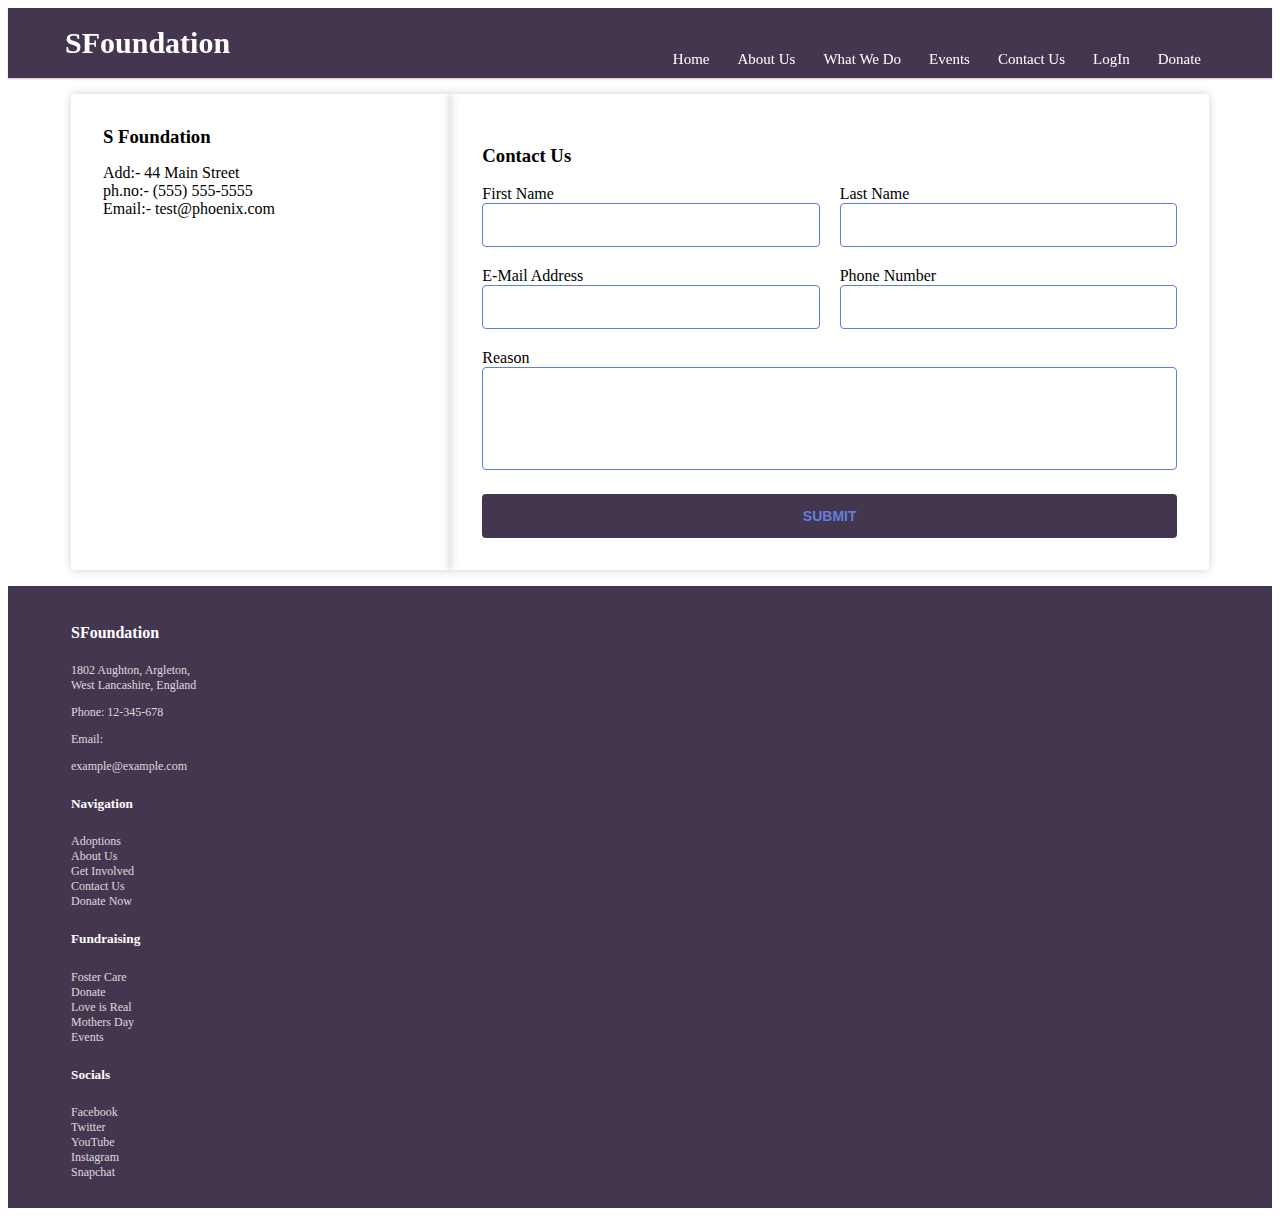
<file: contactUs.html>
<!DOCTYPE html>
<html lang="en">
<head>
    <link href="https://cdn.jsdelivr.net/npm/bootstrap@5.0.2/dist/css/bootstrap.min.css" rel="stylesheet" integrity="sha384-EVSTQN3/azprG1Anm3QDgpJLIm9Nao0Yz1ztcQTwFspd3yD65VohhpuuCOmLASjC" crossorigin="anonymous">
<script src="https://cdn.jsdelivr.net/npm/bootstrap@5.0.2/dist/js/bootstrap.bundle.min.js" integrity="sha384-MrcW6ZMFYlzcLA8Nl+NtUVF0sA7MsXsP1UyJoMp4YLEuNSfAP+JcXn/tWtIaxVXM" crossorigin="anonymous"></script>
    <meta charset="UTF-8">
    <meta name="viewport" content="width=device-width, initial-scale=1.0">
    <title>S Foundation</title>
    <link rel="stylesheet" href="style.css">
    <style>
      @import url('https://fonts.googleapis.com/css?family=Yantramanav:100,300');

* {
box-sizing: border-box;
}
.container {
max-width: 1170px;
margin-left: auto;
margin-right: auto;
padding: 1em;
}

ul {
list-style: none;
padding: 0;
}

.brand {
text-align: center;
font-weight: 300;
text-transform: uppercase;
letter-spacing: 0.1em;
}

.brand span {
color: #ffffff;
}
.wrapper > * {
padding: 1em;
border-radius: 10px;
box-shadow: 0 0 10px rgba(0, 0, 0, 0.2);
}

.company-info {
border-top-left-radius: 4px;
border-top-right-radius: 4px;
}

.company-info h3,
.company-info ul {
text-align: center;
margin: 0 0 1rem 0;
}

.contact {
border-bottom-left-radius: 4px;
border-bottom-right-radius: 4px;
}

.contact form {
display: grid;
grid-template-columns: 1fr 1fr;
grid-gap: 20px;
}

.contact form label {
display: block;
}

.contact form p {
margin: 0;
}

.contact form .full {
grid-column: 1 / 3;
}

.contact form button,
.contact form input,
.contact form textarea {
width: 100%;
padding: 1em;
border: solid 1px #627EDC;
border-radius: 4px;
}

.contact form textarea {
resize: none;
}
.contact form button {
border: 2px solid #627EDC;
border: 0;
color: #627EDC;
text-transform: uppercase;
font-size: 14px;
font-weight: bold;
}
.contact form button:hover,
.contact form button:focus {
color: #ffffff;
outline: 0;
transition: background-color 2s ease-out;
}
@media only screen and (min-width: 700px) {
.wrapper {
  display: grid;
  grid-template-columns: 1fr 2fr;
}

.wrapper > * {
  padding: 2em;
}

.company-info {
  border-radius: 4px 0 0 4px;
}

.contact {
  border-radius: 0 4px 4px 0;
}

.company-info h3,
.company-info ul,
.brand {
  text-align: left;
}
}
  </style>
</head>
<body>
    <nav class="Default_Navbar" id="Default_Navbar">
        <div class="navbar">
          <div class="logo"><a href="#">SFoundation</a></div>
          <i class='bx bx-menu'><i class="bi bi-list">=</i></i>
          <div class="nav-links" id="nav_links">
            <div class="sidebar-logo">
              <span class="logo-name">SFoundation</span>
              <i class="bi bi-x">x</i>
            </div>
            <ul class="links">
              <li class="px-3"><a href="index.html">Home</a></li>
              <li class=" px-3"><a href="aboutUs.html">About Us</a></li>
              <li><a href="whatWeDo.html">What We Do</a></li>
              <li class=" px-3"><a href="events.html">Events</a></li>
              <li class=" px-3"><a href="contactUs.html">Contact Us</a></li>
              <li class=" px-3"><a href="logIn.html">LogIn</a></li>
              <li class=" px-3"><a href="donate.html">Donate</a></li>
            </ul>
          </div>
      </nav>
    
      <script>
        // sidebar open close js code
        let navLinks = document.querySelector(".nav-links");
        let menuOpenBtn = document.querySelector(".navbar .bx-menu");
        let menuCloseBtn = document.querySelector(".nav-links .bi-x");
        menuOpenBtn.onclick = function () {
          navLinks.style.left = "0";
        }
        menuCloseBtn.onclick = function () {
          navLinks.style.left = "-100%";
        }
        // sidebar submenu open close js code
        let htmlcssArrow = document.querySelector(".htmlcss-arrow");
        htmlcssArrow.onclick = function () {
          navLinks.classList.toggle("show1");
        }
        let moreArrow = document.querySelector(".more-arrow");
        moreArrow.onclick = function () {
          navLinks.classList.toggle("show2");
        }
        let jsArrow = document.querySelector(".js-arrow");
        jsArrow.onclick = function () {
          navLinks.classList.toggle("show3");
        }
      </script>


      <div class="container mt-5 pt-5">    
        <div class="wrapper">
            <!-- COMPANY INFORMATION -->
            <div class="company-info">
                <h3>S Foundation</h3>
    
                <ul>
                    <li class="fs-5"><i class="fa fa-road"></i>Add:- 44 Main Street</li>
                    <li class="fs-5"><i class="fa fa-phone"></i>ph.no:-  (555) 555-5555</li>
                    <li class="fs-5"><i class="fa fa-envelope"></i> Email:- test@phoenix.com</li>
                </ul>
            </div>
            <!-- End .company-info -->
    
            <!-- CONTACT FORM -->
            <div class="contact">
                <h3>Contact Us</h3>
                <form id="contact-form">
                    <p>
                        <label>First Name</label>
                        <input type="text" name="name" id="name" required>
                    </p>
                    <p>
                        <label>Last Name</label>
                        <input type="email" name="company" id="company">
                    </p>
                    <p>
                        <label>E-Mail Address</label>
                        <input type="number" name="email" id="email" required>
                    </p>
                    <p>
                        <label>Phone Number</label>
                        <input type="number" name="email" id="email" required>
                    </p>
                    <p class="full">
                        <label>Reason</label>
                        <textarea name="message" rows="5" id="message"></textarea>
                    </p>
                    <p class="full">
                        <button type="submit"  style="background-color: #44364E !important;">Submit</button>
                    </p>
                </form>
                <!-- End #contact-form -->
            </div>
            <!-- End .contact -->
        </div>
        <!-- End .wrapper -->
    </div>
    <!-- End .container -->

    <footer class="text-center footer text-center">
      <div class="container p-4">
        
          <div class="row  text-md-start mt-5">
            
              <!--Logo Start-->
            <div class="col-md-4 ">
              <h4 class="pb-3"> <span class="Analyst">SFoundation</span></h4>
              
              <p class="copy-right"> 1802 Aughton, Argleton, <br> West Lancashire, England</p>
              <p class="copy-right"> Phone: 12-345-678</p>
              <p class="copy-right m-0 p-0">Email:</p>
              <p class="copy-right m-0 p-0">example@example.com</p>
            </div>
            <!--Logo end-->
            
              <!--Navigation Start-->
            <div class="col-md-3">
             <h5 class="pb-3">Navigation </h5>
              <ul class="list-style ps-0 ">
                <li class="pb-3">Adoptions</li>
                <li class="pb-3">About Us</li>
                <li class="pb-3">Get Involved</li>
                <li class="pb-3">Contact Us</li>
                <li class="pb-3">Donate Now</li>
              </ul>
            </div>
            <!--Navigation end-->
            
              
              <!--Fundraising Start-->
            <div class="col-md-3 ">
             <h5 class="pb-3"> Fundraising </h5>
              <ul class="list-style ps-0">
                <li class="pb-3">Foster Care</li>
                <li class="pb-3">Donate</li>
                <li class="pb-3">Love is Real</li>
                <li class="pb-3">Mothers Day</li>
                <li class="pb-3">Events</li>
              </ul>
            </div>
            <!--Fundraising end-->
           
            <!--Socials Start-->
            <div class="col-md-2 ">
             <h5 class="pb-3"> Socials </h5>
              <ul class="list-style ps-0">
                <li class="pb-3">Facebook</li>
                <li class="pb-3">Twitter</li>
                <li class="pb-3">YouTube</li>
                <li class="pb-3">Instagram</li>
                <li class="pb-3">Snapchat</li>
              </ul>
            </div>
            <!--Socials end-->
          </div>
        
      </div>
    </footer>
    
</body>
</html>
</file>
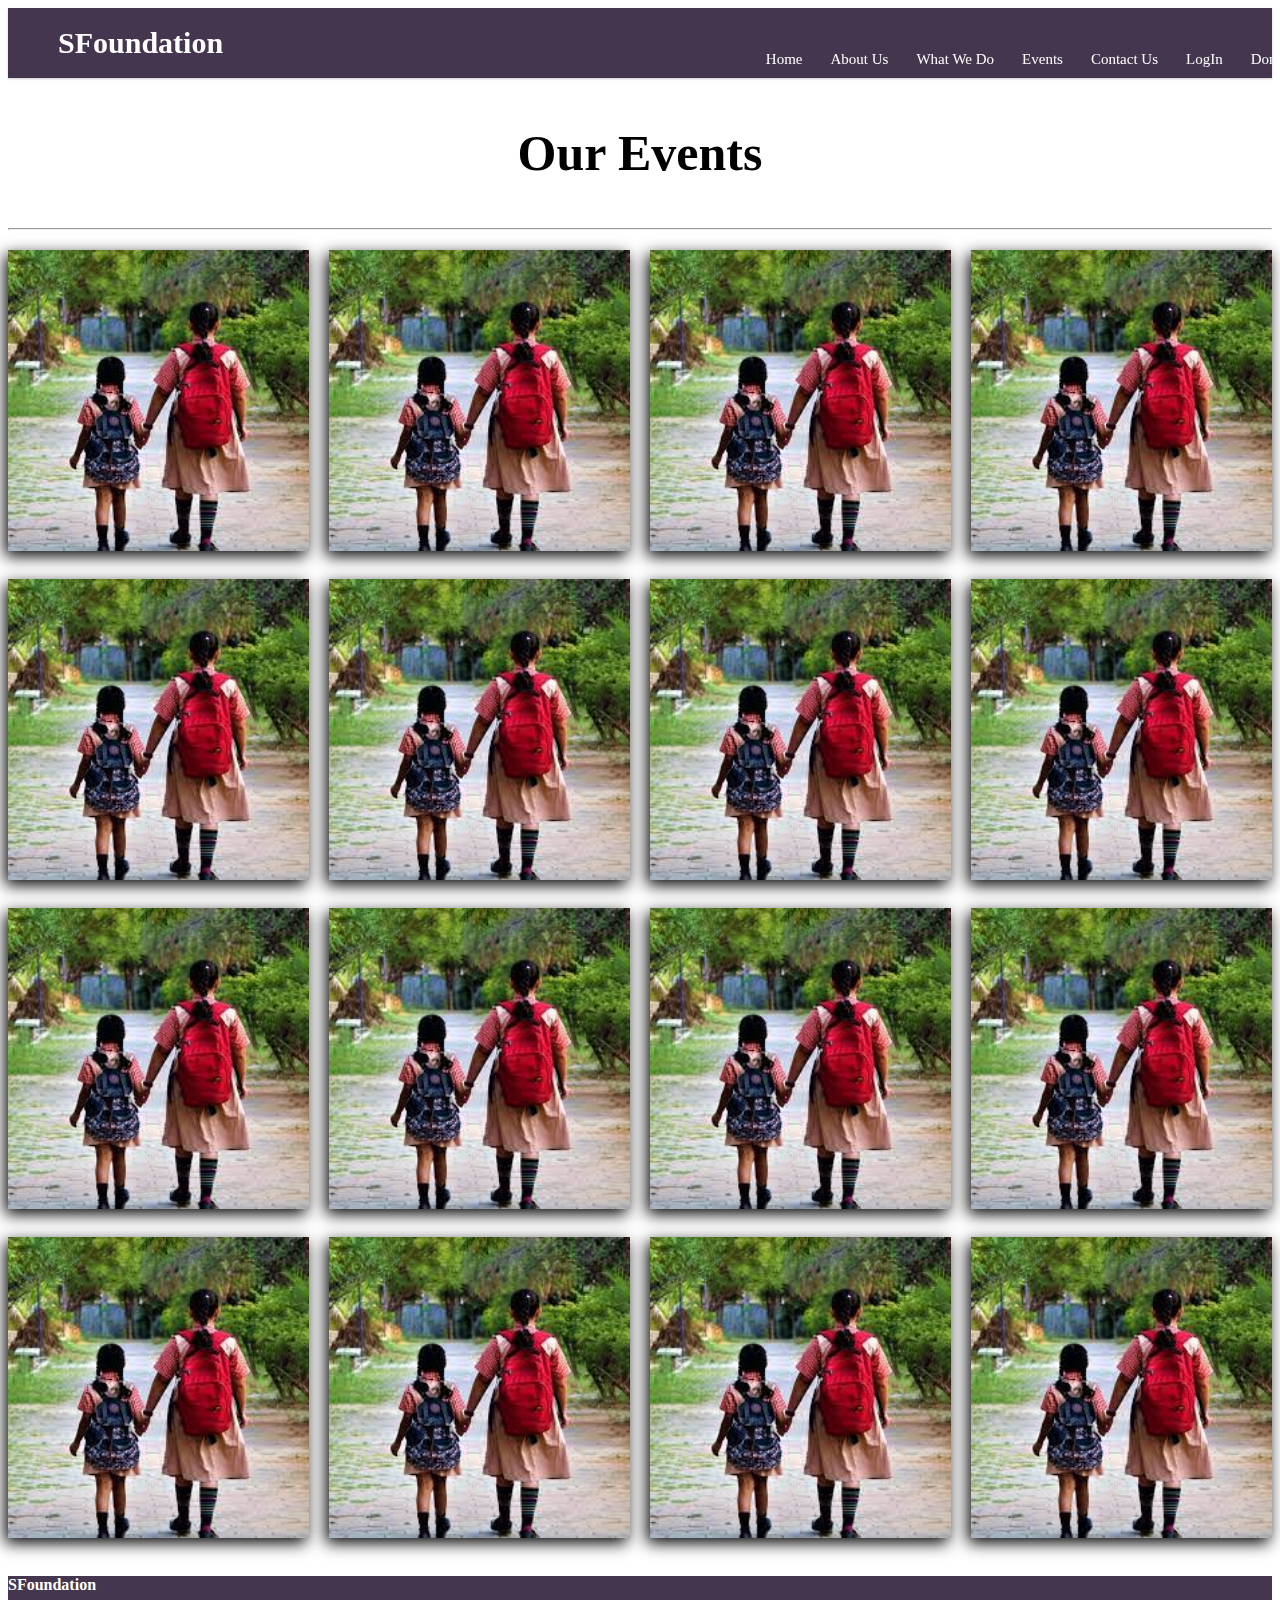
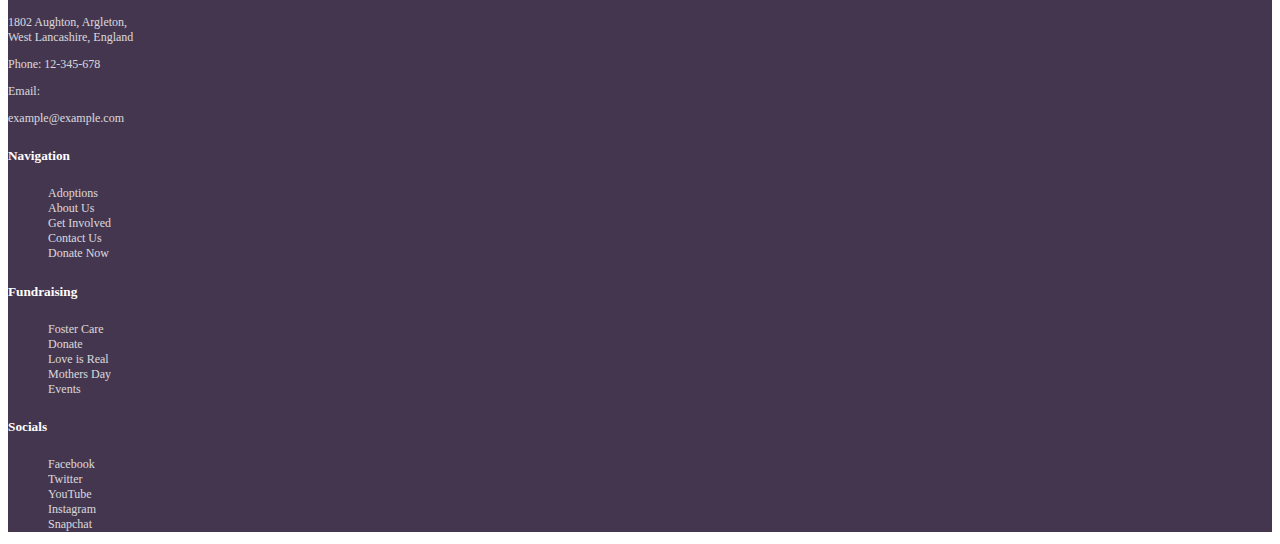
<file: events.html>
<!DOCTYPE html>
<html lang="en">
<head>
    <link href="https://cdn.jsdelivr.net/npm/bootstrap@5.0.2/dist/css/bootstrap.min.css" rel="stylesheet" integrity="sha384-EVSTQN3/azprG1Anm3QDgpJLIm9Nao0Yz1ztcQTwFspd3yD65VohhpuuCOmLASjC" crossorigin="anonymous">
<script src="https://cdn.jsdelivr.net/npm/bootstrap@5.0.2/dist/js/bootstrap.bundle.min.js" integrity="sha384-MrcW6ZMFYlzcLA8Nl+NtUVF0sA7MsXsP1UyJoMp4YLEuNSfAP+JcXn/tWtIaxVXM" crossorigin="anonymous"></script>
    <meta charset="UTF-8">
    <meta name="viewport" content="width=device-width, initial-scale=1.0">
    <title>S Foundation</title>
    <link rel="stylesheet" href="style.css">
    <style>
      h1{
font-family: Satisfy;
font-size:50px;
text-align:center;
color:black;
padding:1%;
}
#gallery{
-webkit-column-count:4;
-moz-column-count:4;
column-count:4;

-webkit-column-gap:20px;
-moz-column-gap:20px;
column-gap:20px;
}
@media (max-width:1200px){
#gallery{
-webkit-column-count:3;
-moz-column-count:3;
column-count:3;
  
-webkit-column-gap:20px;
-moz-column-gap:20px;
column-gap:20px;
}
}
@media (max-width:800px){
#gallery{
-webkit-column-count:2;
-moz-column-count:2;
column-count:2;
  
-webkit-column-gap:20px;
-moz-column-gap:20px;
column-gap:20px;
}
}
@media (max-width:600px){
#gallery{
-webkit-column-count:1;
-moz-column-count:1;
column-count:1;
}  
}
#gallery img,#gallery video {
width:100%;
height:auto;
margin: 4% auto;
box-shadow:-3px 5px 15px #000;
cursor: pointer;
-webkit-transition: all 0.2s;
transition: all 0.2s;
}
.modal-img,.model-vid{
width:100%;
height:auto;
}
.modal-body{
padding:0px;
}
  </style>
</head>
<body>
    <nav class="Default_Navbar" id="Default_Navbar">
        <div class="navbar">
          <div class="logo"><a href="#">SFoundation</a></div>
          <i class='bx bx-menu'><i class="bi bi-list">=</i></i>
          <div class="nav-links" id="nav_links">
            <div class="sidebar-logo">
              <span class="logo-name">SFoundation</span>
              <i class="bi bi-x">x</i>
            </div>
            <ul class="links">
              <li class="px-3"><a href="index.html">Home</a></li>
              <li class=" px-3"><a href="aboutUs.html">About Us</a></li>
              <li><a href="whatWeDo.html">What We Do</a></li>
              <li class=" px-3"><a href="events.html">Events</a></li>
              <li class=" px-3"><a href="contactUs.html">Contact Us</a></li>
              <li class=" px-3"><a href="logIn.html">LogIn</a></li>
              <li class=" px-3"><a href="donate.html">Donate</a></li>
            </ul>
          </div>
      </nav>
    
      <script>
        // sidebar open close js code
        let navLinks = document.querySelector(".nav-links");
        let menuOpenBtn = document.querySelector(".navbar .bx-menu");
        let menuCloseBtn = document.querySelector(".nav-links .bi-x");
        menuOpenBtn.onclick = function () {
          navLinks.style.left = "0";
        }
        menuCloseBtn.onclick = function () {
          navLinks.style.left = "-100%";
        }
        // sidebar submenu open close js code
        let htmlcssArrow = document.querySelector(".htmlcss-arrow");
        htmlcssArrow.onclick = function () {
          navLinks.classList.toggle("show1");
        }
        let moreArrow = document.querySelector(".more-arrow");
        moreArrow.onclick = function () {
          navLinks.classList.toggle("show2");
        }
        let jsArrow = document.querySelector(".js-arrow");
        jsArrow.onclick = function () {
          navLinks.classList.toggle("show3");
        }
      </script>
        <h1>Our Events</h1><hr>
        <div id="gallery" class="container-fluid">  
          <img src="[data-uri]" class="img-responsive">
          <img src="[data-uri]"  class="img-responsive">
          <img src="[data-uri]"  class="img-responsive">
          <img src="[data-uri]" class="img-responsive">
          <img src="[data-uri]"   class="img-responsive">
          <img src="[data-uri]"   class="img-responsive">
          <img src="[data-uri]" class=" img-responsive">
          <img src="[data-uri]"   class="img-responsive">
          <img src="[data-uri]"   class="img-responsive">
          <img src="[data-uri]"   class="img-responsive">
          <img src="[data-uri]"   class="img-responsive">
          <img src="[data-uri]" class="img-responsive">
          <img src="[data-uri]" class="img-responsive">
          <img src="[data-uri]"   class="img-responsive">
          <img src="[data-uri]"   class="img-responsive">
          <img src="[data-uri]"   class="img-responsive">
        </div>

        <footer class="text-center footer text-center">
          <div class="container p-4">
            
              <div class="row  text-md-start mt-5">
                
                  <!--Logo Start-->
                <div class="col-md-4 ">
                  <h4 class="pb-3"> <span class="Analyst">SFoundation</span></h4>
                  
                  <p class="copy-right"> 1802 Aughton, Argleton, <br> West Lancashire, England</p>
                  <p class="copy-right"> Phone: 12-345-678</p>
                  <p class="copy-right m-0 p-0">Email:</p>
                  <p class="copy-right m-0 p-0">example@example.com</p>
                </div>
                <!--Logo end-->
                
                  <!--Navigation Start-->
                <div class="col-md-3">
                 <h5 class="pb-3">Navigation </h5>
                  <ul class="list-style ps-0 ">
                    <li class="pb-3">Adoptions</li>
                    <li class="pb-3">About Us</li>
                    <li class="pb-3">Get Involved</li>
                    <li class="pb-3">Contact Us</li>
                    <li class="pb-3">Donate Now</li>
                  </ul>
                </div>
                <!--Navigation end-->
                
                  
                  <!--Fundraising Start-->
                <div class="col-md-3 ">
                 <h5 class="pb-3"> Fundraising </h5>
                  <ul class="list-style ps-0">
                    <li class="pb-3">Foster Care</li>
                    <li class="pb-3">Donate</li>
                    <li class="pb-3">Love is Real</li>
                    <li class="pb-3">Mothers Day</li>
                    <li class="pb-3">Events</li>
                  </ul>
                </div>
                <!--Fundraising end-->
               
                <!--Socials Start-->
                <div class="col-md-2 ">
                 <h5 class="pb-3"> Socials </h5>
                  <ul class="list-style ps-0">
                    <li class="pb-3">Facebook</li>
                    <li class="pb-3">Twitter</li>
                    <li class="pb-3">YouTube</li>
                    <li class="pb-3">Instagram</li>
                    <li class="pb-3">Snapchat</li>
                  </ul>
                </div>
                <!--Socials end-->
              </div>
            
          </div>
        </footer>


</body>
</html>
</file>
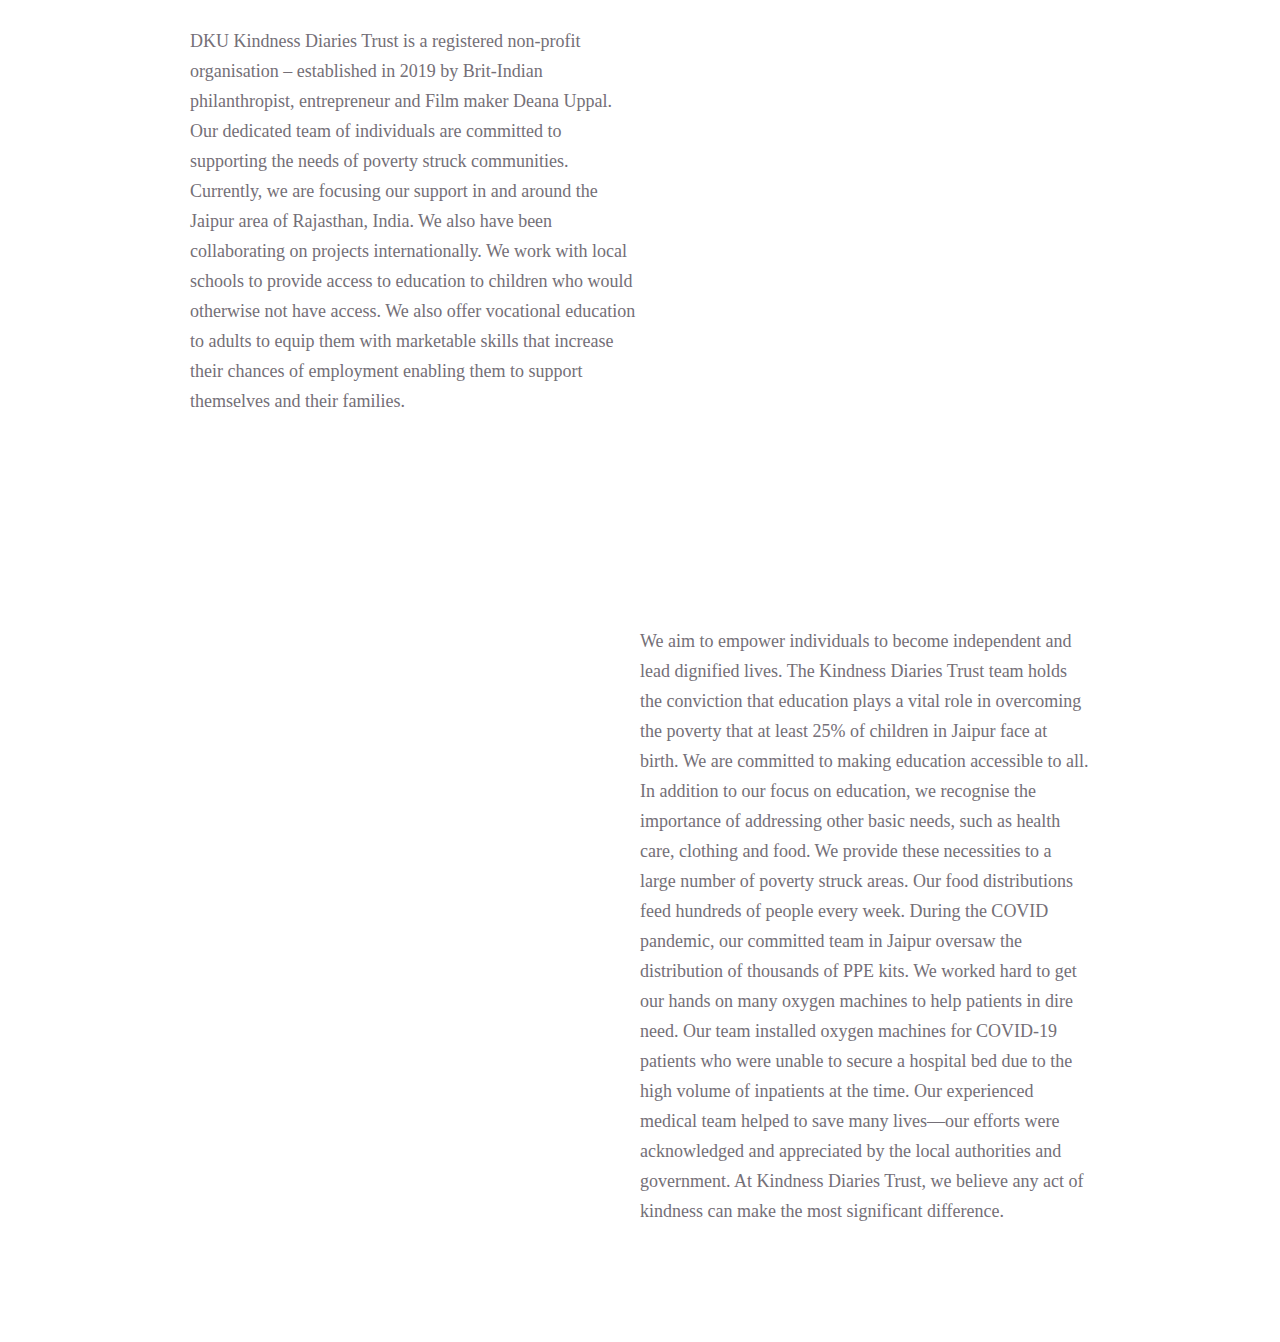
<file: home.html>
<!DOCTYPE html>
<html lang="en">

<head>
    <meta charset="UTF-8">
    <meta name="viewport" content="width=device-width, initial-scale=1.0">
    <title>Document</title>
    <link href="https://cdn.jsdelivr.net/npm/bootstrap@5.0.2/dist/css/bootstrap.min.css" rel="stylesheet"
        integrity="sha384-EVSTQN3/azprG1Anm3QDgpJLIm9Nao0Yz1ztcQTwFspd3yD65VohhpuuCOmLASjC" crossorigin="anonymous">
    <script src="https://cdn.jsdelivr.net/npm/bootstrap@5.0.2/dist/js/bootstrap.bundle.min.js"
        integrity="sha384-MrcW6ZMFYlzcLA8Nl+NtUVF0sA7MsXsP1UyJoMp4YLEuNSfAP+JcXn/tWtIaxVXM"
        crossorigin="anonymous"></script>

    <style>
        .home_div {
            display: flex;
            /* flex-direction: row; */
            justify-content: center;
            /* justify-items: center; */
            /* flex-wrap: wrap; */
            /* margin: auto; */
            /* margin-left: 100px; */
            /* text-align: center; */
        }

        .home_img01 {
            background-image: url(https://children-charity.cmsmasters.net/wp-content/uploads/2017/05/children1-1.jpg);
            background-position: top center;
            background-repeat: no-repeat;
            background-attachment: scroll;
            background-size: cover;
            height: 600px;
            width: 100%;
        }

        .home_img02 {
            background-image: url(https://children-charity.cmsmasters.net/wp-content/uploads/2017/05/children-2.jpg);
            background-position: top center;
            background-repeat: no-repeat;
            background-attachment: scroll;
            background-size: cover;
            height: 900px;
            width: 100%;
        }

        .home_div01 {
            width: 35.6%;
            /* text-align: right; */
        }

        .home_div02 {
            width: 35.6%;
        }

        .home_text01 {
            display: flex;
            justify-content: center;
            color: #746f77;
            font-size: 18px;
            line-height: 30px;
            font-weight: 400;
        }

        .home_text02 {
            display: flex;
            justify-content: center;
            color: #746f77;
            font-size: 18px;
            line-height: 30px;
            font-weight: 400;
        }

        @media screen and (max-width: 880px) {
            .home_div {
                display:  block;
            }
        }
    </style>
</head>

<body class="border">
    <div class="home_div border">
        <div class="home_div01 border">
            <div>
                <div class="home_text01 border">
                    <p class="w-75 ms-5 border">DKU Kindness Diaries Trust is a registered non-profit organisation –
                        established in
                        2019 by
                        Brit-Indian philanthropist, entrepreneur and Film maker Deana Uppal. Our dedicated team of
                        individuals are committed to supporting the needs of poverty struck communities. Currently, we
                        are focusing our support in and around the Jaipur area of Rajasthan, India. We also have been
                        collaborating on projects internationally. We work with local schools to provide access to
                        education to children who would otherwise not have access. We also offer vocational education to
                        adults to equip them with marketable skills that increase their chances of employment enabling
                        them to support themselves and their families.</p>
                </div>
                <div class="mx-3">
                    <div class="home_img02"></div>
                </div>
            </div>
        </div>
        <div class="home_div02">
            <div>
                <div class="home_img01 border"></div>
            </div>
            <div class=" home_text02 border">
                <p class="w-75 ms-5 border">We aim to empower individuals to become independent and lead dignified
                    lives. The
                    Kindness Diaries
                    Trust team holds the conviction that education plays a vital role in overcoming the poverty that at
                    least 25% of children in Jaipur face at birth. We are committed to making education accessible to
                    all. In addition to our focus on education, we recognise the importance of addressing other basic
                    needs, such as health care, clothing and food. We provide these necessities to a large number of
                    poverty struck areas. Our food distributions feed hundreds of people every week. During the COVID
                    pandemic, our committed team in Jaipur oversaw the distribution of thousands of PPE kits. We worked
                    hard to get our hands on many oxygen machines to help patients in dire need. Our team installed
                    oxygen machines for COVID-19 patients who were unable to secure a hospital bed due to the high
                    volume of inpatients at the time. Our experienced medical team helped to save many lives—our efforts
                    were acknowledged and appreciated by the local authorities and government. At Kindness Diaries
                    Trust, we believe any act of kindness can make the most significant difference.</p>
            </div>
        </div>
    </div>
</body>

</html>
</file>
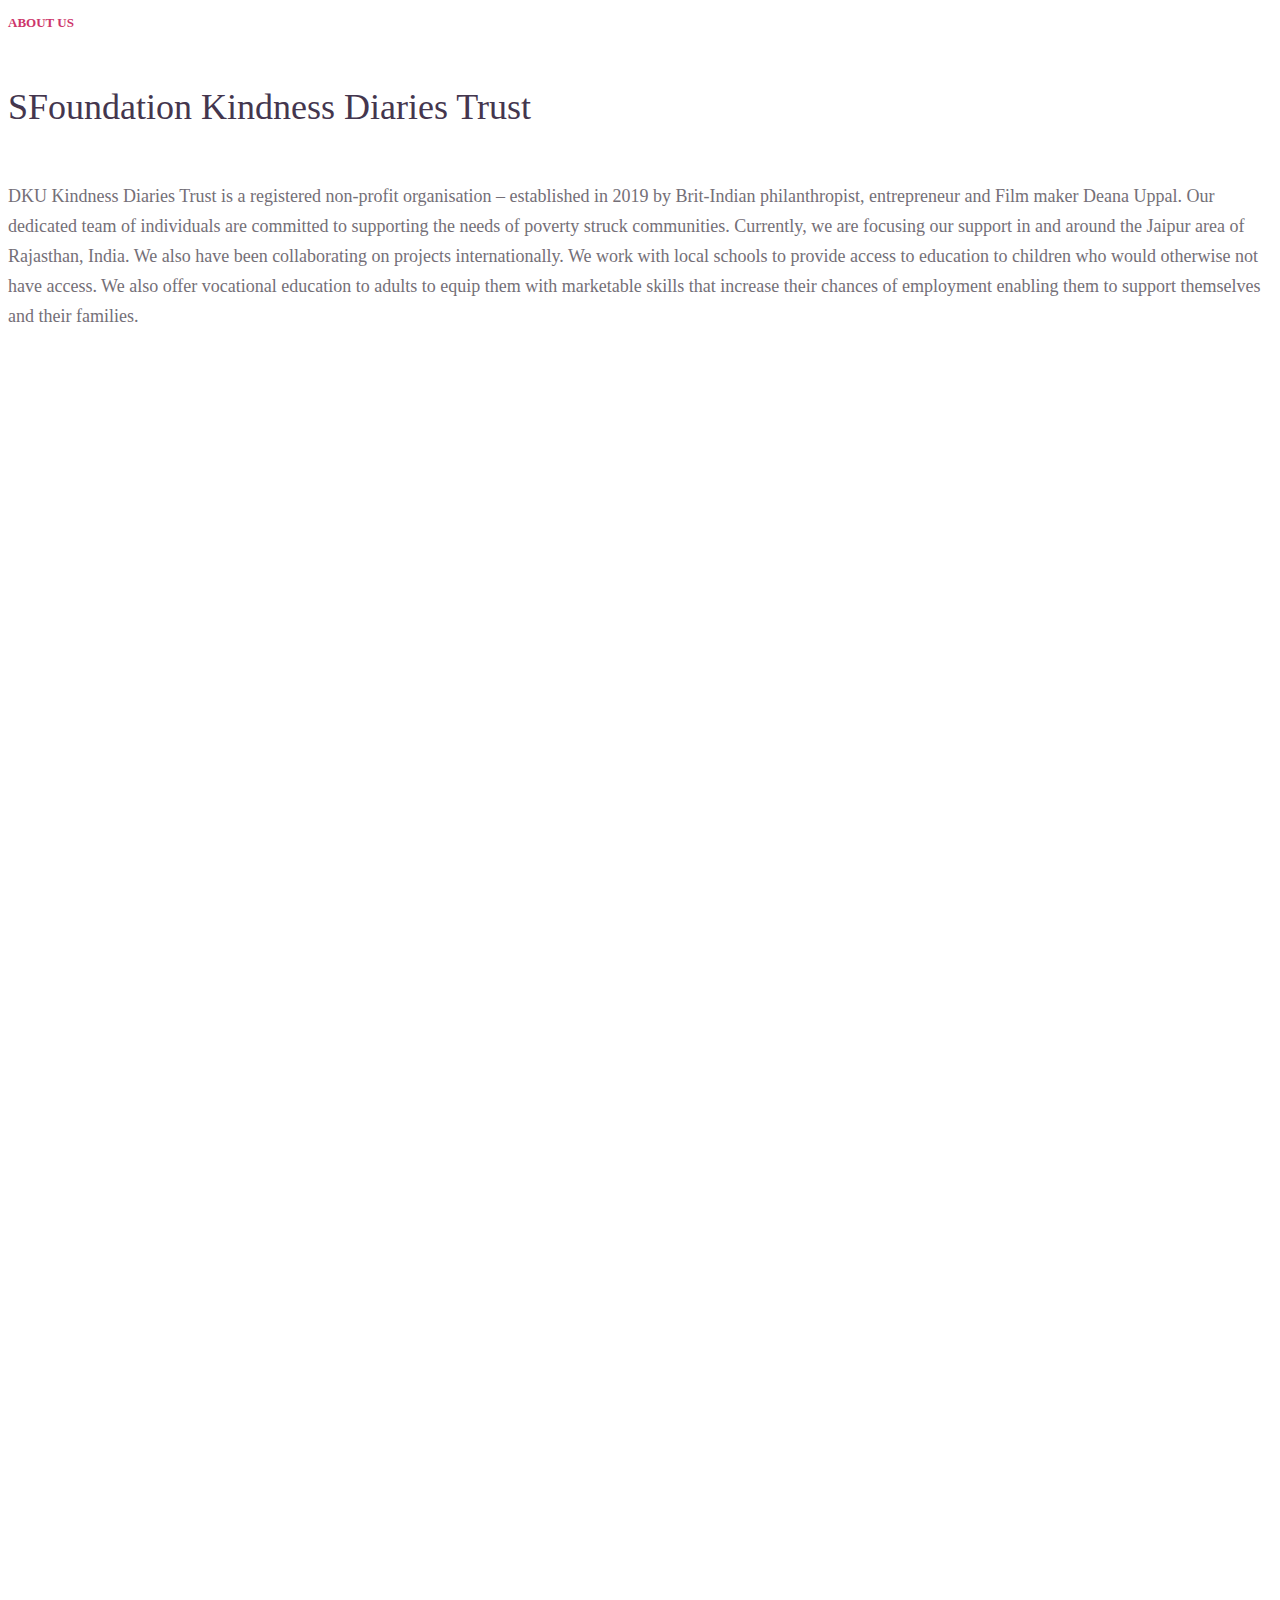
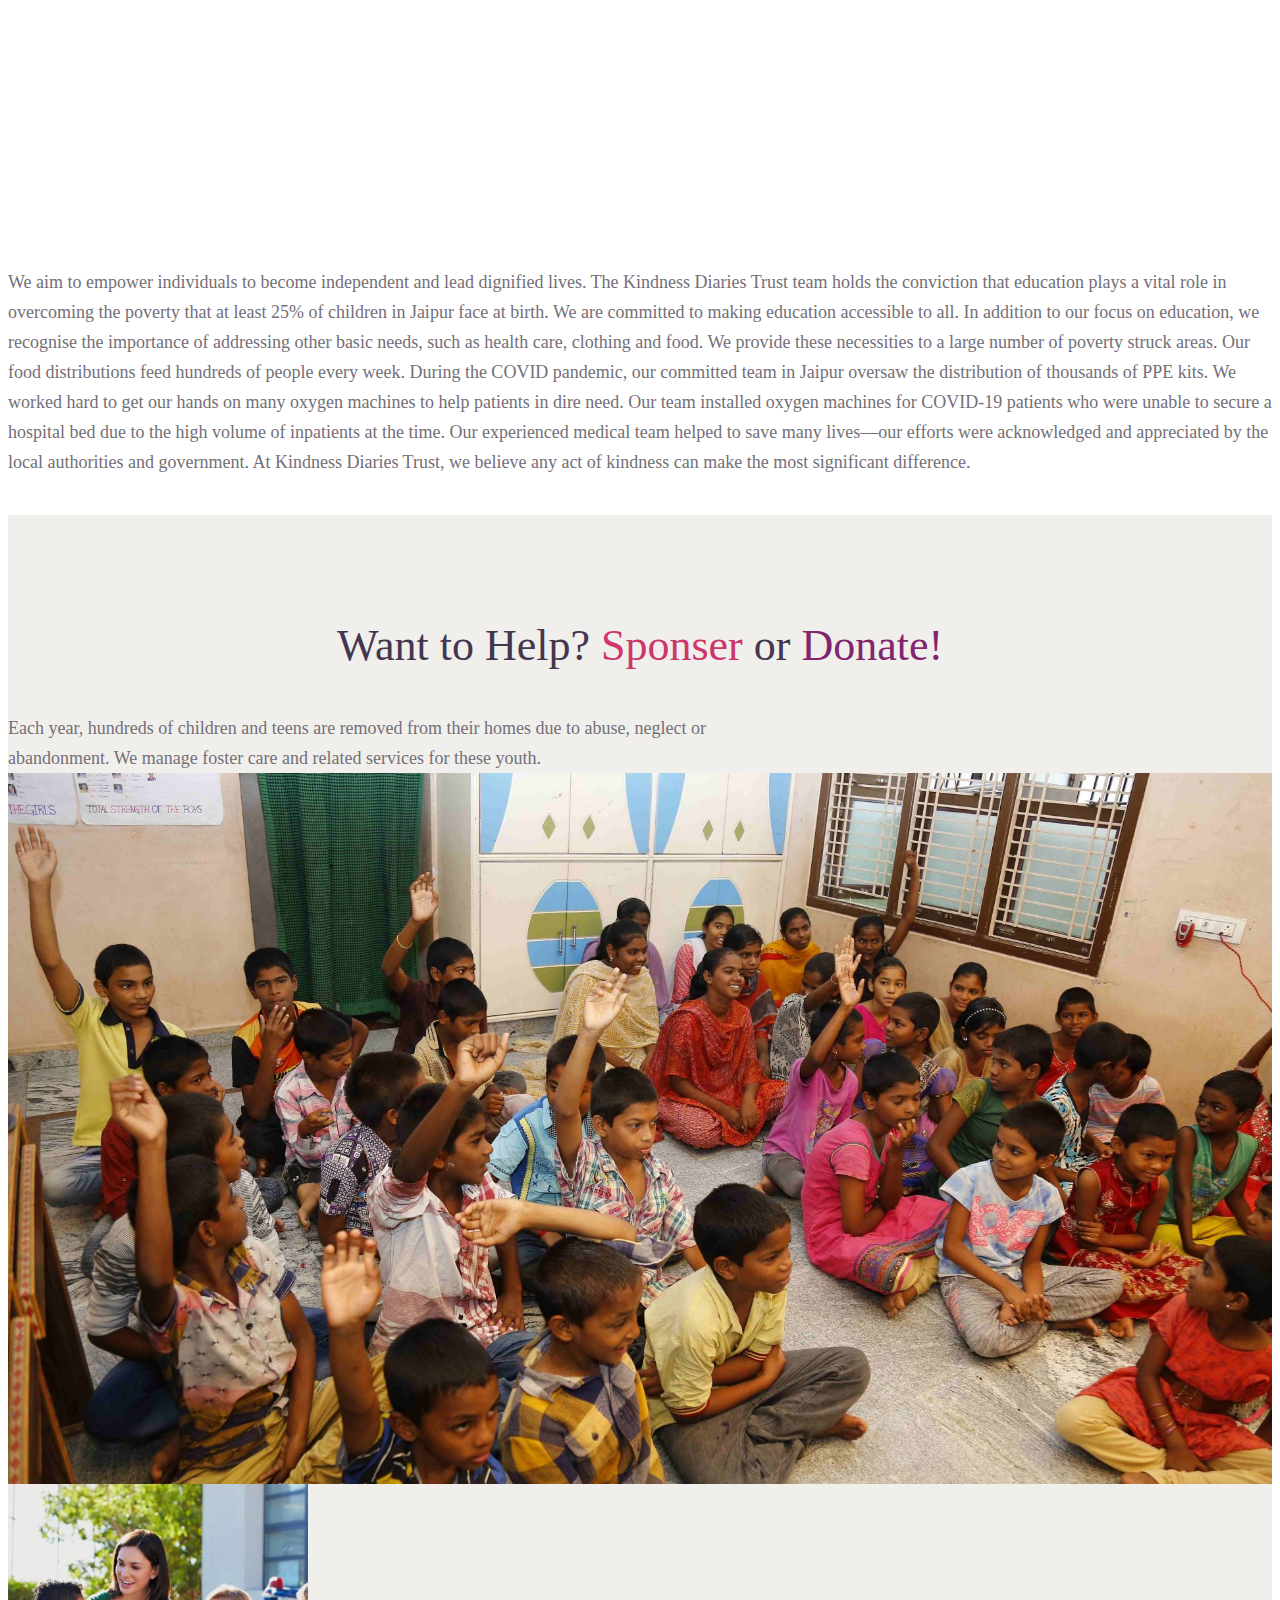
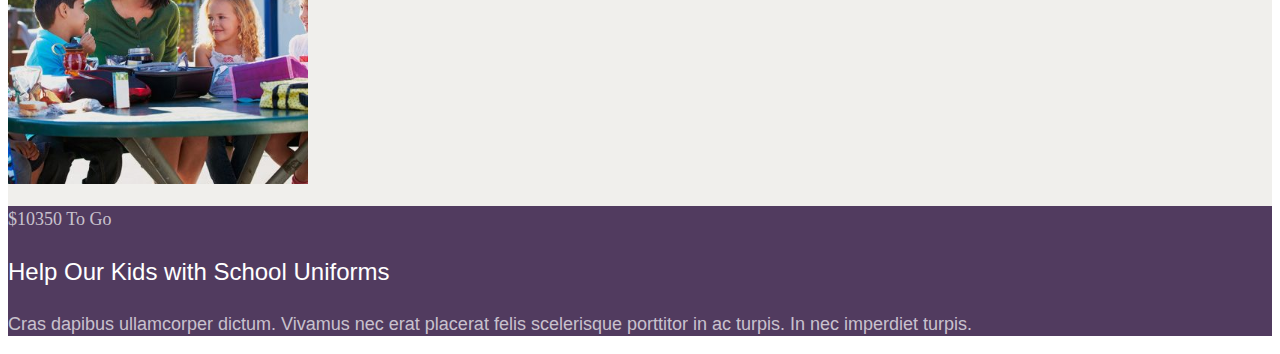
<file: home1.html>
<!DOCTYPE html>
<html lang="en">

<head>
    <meta charset="UTF-8">
    <meta name="viewport" content="width=device-width, initial-scale=1.0">
    <title>Document</title>
    <link href="https://cdn.jsdelivr.net/npm/bootstrap@5.0.2/dist/css/bootstrap.min.css" rel="stylesheet"
        integrity="sha384-EVSTQN3/azprG1Anm3QDgpJLIm9Nao0Yz1ztcQTwFspd3yD65VohhpuuCOmLASjC" crossorigin="anonymous">
    <script src="https://cdn.jsdelivr.net/npm/bootstrap@5.0.2/dist/js/bootstrap.bundle.min.js"
        integrity="sha384-MrcW6ZMFYlzcLA8Nl+NtUVF0sA7MsXsP1UyJoMp4YLEuNSfAP+JcXn/tWtIaxVXM"
        crossorigin="anonymous"></script>
    <style>
        .home_img01 {
            background-image: url(https://children-charity.cmsmasters.net/wp-content/uploads/2017/05/children1-1.jpg);
            background-position: top center;
            background-repeat: no-repeat;
            background-attachment: scroll;
            background-size: cover;
            height: 600px;
            width: 100%;
        }

        .home_img02 {
            background-image: url(https://children-charity.cmsmasters.net/wp-content/uploads/2017/05/children-2.jpg);
            background-position: top center;
            background-repeat: no-repeat;
            background-attachment: scroll;
            background-size: cover;
            height: 900px;
            width: 100%;
        }


        .home_text01 {
            font-size: 13px;
            line-height: 20px;
            font-weight: 700;
            color: #cd366b;
        }

        .home_text02 {
            font-size: 36px;
            line-height: 76px;
            font-weight: 400;
            color: #44364e;
        }

        .home_text03 {
            /* display: flex; */
            justify-content: center;
            color: #746f77;
            font-size: 18px;
            line-height: 30px;
            font-weight: 400;
        }

        .home_text04 {
            /* display: flex; */
            justify-content: center;
            color: #746f77;
            font-size: 18px;
            line-height: 30px;
            font-weight: 400;
        }

        /* @media screen and (max-width: 880px) {
            .home_div {
                display:  block;
            }
        } */
        .sponser_div {
            background-color: #f0efec;

        }

        .sponser_div_img01 {
            display: inline-block;
            color: transparent;
            height: auto;
            font-size: 0;
            vertical-align: middle;
            max-width: 100%;
        }
    </style>
</head>

<body>
    <div class="home_text01 text-center">
        <p>ABOUT US</p>
    </div>
    <div class="home_text02 text-center">
        <p>SFoundation Kindness Diaries Trust</p>
    </div>
    <div class="home_div  row m-0 p-0 mt-5">

        <div class="col-12 col-md-1"></div>
        <div class="col-12 col-md-5">
            <div class="home_text03 ">
                <p class="w-75 ms-5  mt-5">DKU Kindness Diaries Trust is a registered non-profit organisation –
                    established in
                    2019 by
                    Brit-Indian philanthropist, entrepreneur and Film maker Deana Uppal. Our dedicated team of
                    individuals are committed to supporting the needs of poverty struck communities. Currently, we
                    are focusing our support in and around the Jaipur area of Rajasthan, India. We also have been
                    collaborating on projects internationally. We work with local schools to provide access to
                    education to children who would otherwise not have access. We also offer vocational education to
                    adults to equip them with marketable skills that increase their chances of employment enabling
                    them to support themselves and their families.</p>
            </div>
            <div class="mx-3">
                <div class="home_img02"></div>
            </div>
        </div>

        <div class="col-12 col-md-5">

            <div class="mx-3 mt-2">
                <div class="home_img01 "></div>
            </div>
            <div class=" home_text04 ">
                <p class="w-75 ms-5 mt-5">We aim to empower individuals to become independent and lead dignified
                    lives. The
                    Kindness Diaries
                    Trust team holds the conviction that education plays a vital role in overcoming the poverty that at
                    least 25% of children in Jaipur face at birth. We are committed to making education accessible to
                    all. In addition to our focus on education, we recognise the importance of addressing other basic
                    needs, such as health care, clothing and food. We provide these necessities to a large number of
                    poverty struck areas. Our food distributions feed hundreds of people every week. During the COVID
                    pandemic, our committed team in Jaipur oversaw the distribution of thousands of PPE kits. We worked
                    hard to get our hands on many oxygen machines to help patients in dire need. Our team installed
                    oxygen machines for COVID-19 patients who were unable to secure a hospital bed due to the high
                    volume of inpatients at the time. Our experienced medical team helped to save many lives—our efforts
                    were acknowledged and appreciated by the local authorities and government. At Kindness Diaries
                    Trust, we believe any act of kindness can make the most significant difference.</p>
            </div>

        </div>
        <div class="col-12 col-md-1"></div>
    </div>
    <div class="sponser_div">
        <div >
            <h2 style="color: #44364e; font-size: 44px; line-height: 60px; font-weight: 400; text-align: center; margin-top: 3%; padding-top: 8%;">
                <span>Want to Help?</span><span
                    style="color: #cd366b; font-size: 44px; line-height: 50px; font-weight: 500;"> Sponser </span>
                <span> or </span><span
                    style="color: #81256f; font-size: 44px; line-height: 50px; font-weight: 500; display: inline-block;">
                    Donate! </span>
            </h2>
        </div>
        <div class="text-center"><span
                style="color: #746f77; font-size: 18px; line-height: 30px; font-weight: 400;">Each year, hundreds of
                children and teens are removed from their homes due to abuse, neglect or</span></div>
        <div class="text-center pb-5"><span style="color: #746f77; font-size: 18px; line-height: 30px; font-weight: 400;">
                abandonment. We manage foster care and related services for these youth.</span></div>
        <div class="container w-75 text-center">
            <div>
                <img class="sponser_div_img01" src="children-in-seruds-orphanage.jpg" alt="">
            </div>
            <div class="d-flex">
                <div><img style="width: 300x; height: 300px;" src="sponser_div_img02.jpg" alt="second"></div>
                <div style="background-color: #513b5f;">
                    <div class="text-start ms-5 mt-5">
                        <p style="color: rgba(255, 255, 255, .7); font-size: 18px; line-height: 26px; font-weight: 500;">$10350 To Go</p>
                        <p style="color: #ffffff; font-family: 'Dosis', Arial, Helvetica, 'Nimbus Sans L', sans-serif; font-size: 24px; line-height: 32px; font-weight: 500;">Help Our Kids with School Uniforms</p>
                        <p style="color: rgba(255, 255, 255, .7); font-family: 'Roboto', Arial, Helvetica, 'Nimbus Sans L', sans-serif; font-size: 18px; line-height: 24px; font-weight: 300;">Cras dapibus ullamcorper dictum. Vivamus nec erat placerat felis scelerisque porttitor in ac turpis. In nec imperdiet turpis.</p>
    
                    </div>
                </div>
            </div>
        </div>
    </div>
    
</body>

</html>
</file>
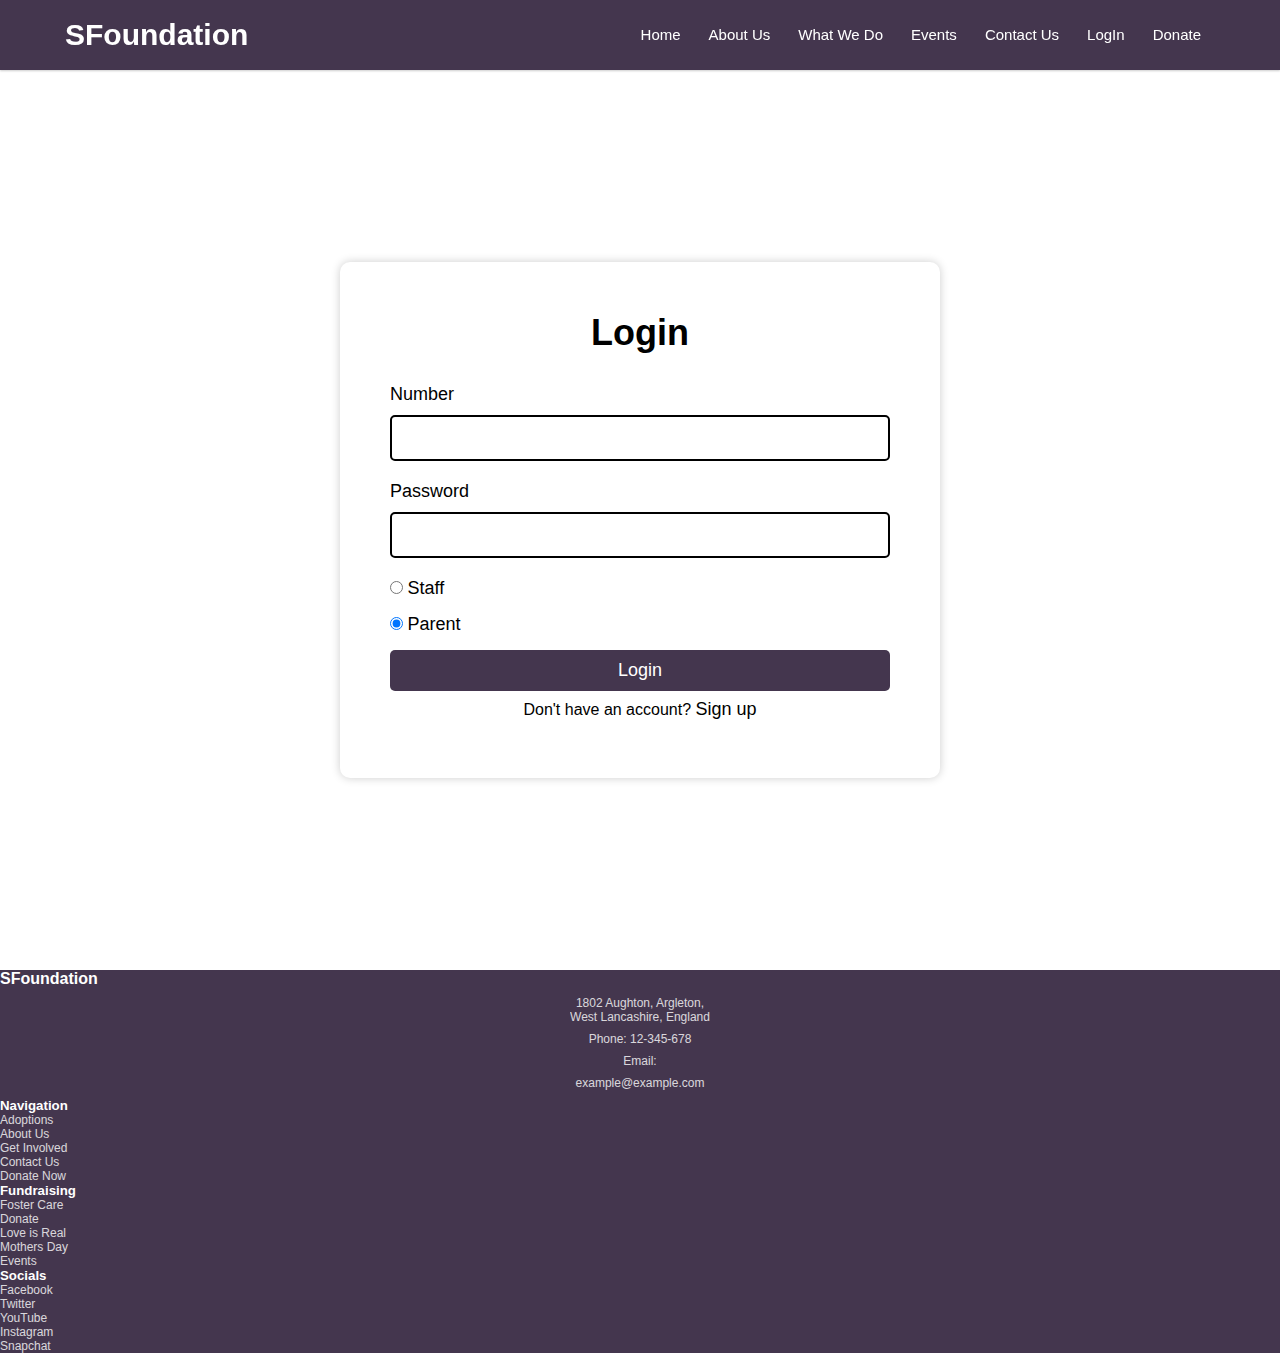
<file: logIn.html>
<!DOCTYPE html>
<html lang="en">
<head>
    <link href="https://cdn.jsdelivr.net/npm/bootstrap@5.0.2/dist/css/bootstrap.min.css" rel="stylesheet" integrity="sha384-EVSTQN3/azprG1Anm3QDgpJLIm9Nao0Yz1ztcQTwFspd3yD65VohhpuuCOmLASjC" crossorigin="anonymous">
    <script src="https://cdn.jsdelivr.net/npm/bootstrap@5.0.2/dist/js/bootstrap.bundle.min.js" integrity="sha384-MrcW6ZMFYlzcLA8Nl+NtUVF0sA7MsXsP1UyJoMp4YLEuNSfAP+JcXn/tWtIaxVXM" crossorigin="anonymous"></script>
    <meta charset="UTF-8">
    <meta name="viewport" content="width=device-width, initial-scale=1.0">
    <title>Document</title>
    <link rel="stylesheet" href="style.css">
    <style>
        * {
      box-sizing: border-box;
      margin: 0;
      padding: 0;
    }

    body {
      font-family: 'Open Sans', sans-serif;
    }

    .container {
      display: flex;
      justify-content: center;
      align-items: center;
      height: 100vh;
    }

    .form-container {
      width: 600px;
      margin: 0 auto;
      padding: 50px;
      background-color: #ffffff;
      border-radius: 10px;
      box-shadow: 0 0 10px rgba(0, 0, 0, 0.2);
      color: black;
    }

    h1 {
      text-align: center;
      margin-bottom: 30px;
      font-size: 36px;
      color: black;
    }

    form {
      display: flex;
      flex-direction: column;
    }

    label {
      margin-bottom: 10px;
      font-size: 18px;
    }

    input {
      padding: 12px;
      border: none;
      border-radius: 5px;
      margin-bottom: 20px;
      font-size: 16px;
      color: black;
      border: 2px solid ;
    }

    button {
      padding: 10px;
      background-color: black;
      color: #fff;
      border: none;
      border-radius: 5px;
      cursor: pointer;
      font-size: 18px;
      transition: background-color 0.2s ease-in-out;
    }

    a {
      text-decoration: none;
      color: black;
      font-size: 18px;
      transition: color 0.2s ease-in-out;
    }

    p {
      text-align: center;
      margin: 8px;
    }
    </style>
</head>
<body>
  <nav class="Default_Navbar" id="Default_Navbar">
    <div class="navbar">
      <div class="logo"><a href="#">SFoundation</a></div>
      <i class='bx bx-menu'><i class="bi bi-list">=</i></i>
      <div class="nav-links" id="nav_links">
        <div class="sidebar-logo">
          <span class="logo-name">SFoundation</span>
          <i class="bi bi-x">x</i>
        </div>
        <ul class="links">
          <li class="px-3"><a href="index.html">Home</a></li>
          <li class=" px-3"><a href="aboutUs.html">About Us</a></li>
          <li><a href="whatWeDo.html">What We Do</a></li>
          <li class=" px-3"><a href="events.html">Events</a></li>
          <li class=" px-3"><a href="contactUs.html">Contact Us</a></li>
          <li class=" px-3"><a href="logIn.html">LogIn</a></li>
          <li class=" px-3"><a href="donate.html">Donate</a></li>
        </ul>
      </div>
  </nav>

    <div class="container">
        <div class="form-container" id="login-form">
          <h1>Login</h1>
          <form>
            <label for="username">Number</label>
            <input type="text" id="username" name="username" required>
            <label for="password">Password</label>
            <input type="password" id="password" name="password" required>
            <div class="form-check">
                <input class="form-check-input" type="radio" name="flexRadioDefault" id="flexRadioDefault1">
                <label class=" ms-1 form-check-label" for="flexRadioDefault1">
                   Staff
                </label>
              </div>
              <div class="form-check">
                <input class="form-check-input" type="radio" name="flexRadioDefault" id="flexRadioDefault2" checked>
                <label class="ms-1 form-check-label" for="flexRadioDefault2">
                  Parent
                </label>
              </div>
            <button type="submit"  style="background-color: #44364E !important;">Login</button>
          </form>
          <p>Don't have an account? <a href="#" id="signup-link">Sign up</a></p>
        </div>
    
        <div class="form-container" id="signup-form" style="display: none;">
          <h1>Sign Up</h1>
          <form>
            <label for="new-username">Name</label>
            <input type="text" id="new-username" name="new-username" required>
            <label for="new-username">Address</label>
            <input type="text" id="new-username" name="new-username" required>
            <label for="new-password">Number</label>
            <input type="number" id="new-password" name="new-password" required>
            <label for="new-email">Email</label>
            <input type="email" id="new-email" name="new-email" required>
            <button type="submit"  style="background-color: #44364E !important;">Sign Up</button>
            
          </form>
          <p>Already have an account? <a href="#" id="login-link">Login</a></p>
        </div>
      </div>
      <script>

const loginForm = document.getElementById('login-form');
const signupForm = document.getElementById('signup-form');
const loginLink = document.getElementById('login-link');
const signupLink = document.getElementById('signup-link');

loginLink.addEventListener('click', (event) => {
  event.preventDefault();
  signupForm.style.display = 'none';
  loginForm.style.display = 'block';

  setTimeout(() => {
    signupForm.style.opacity = 0;
    loginForm.style.opacity = 1;
  }, 10);
});

signupLink.addEventListener('click', (event) => {
  event.preventDefault();
  loginForm.style.display = 'none';
  signupForm.style.display = 'block';

  setTimeout(() => {
    loginForm.style.opacity = 0;
    signupForm.style.opacity = 1;
  }, 10);
});
      </script>



<footer class="text-center footer text-center">
  <div class="p-4">
    
      <div class="row  text-md-start mt-5">
        
          <!--Logo Start-->
        <div class="col-md-4 ">
          <h4 class="pb-3 ms-4"> <span class="Analyst ms-5">SFoundation</span></h4>
          
          <p class="copy-right"> 1802 Aughton, Argleton, <br> West Lancashire, England</p>
          <p class="copy-right"> Phone: 12-345-678</p>
          <p class="copy-right m-0 p-0">Email:</p>
          <p class="copy-right m-0 p-0">example@example.com</p>
        </div>
        <!--Logo end-->
        
          <!--Navigation Start-->
        <div class="col-md-3">
         <h5 class="pb-3">Navigation </h5>
          <ul class="list-style ps-0 ">
            <li class="pb-3">Adoptions</li>
            <li class="pb-3">About Us</li>
            <li class="pb-3">Get Involved</li>
            <li class="pb-3">Contact Us</li>
            <li class="pb-3">Donate Now</li>
          </ul>
        </div>
        <!--Navigation end-->
        
          
          <!--Fundraising Start-->
        <div class="col-md-3 ">
         <h5 class="pb-3"> Fundraising </h5>
          <ul class="list-style ps-0">
            <li class="pb-3">Foster Care</li>
            <li class="pb-3">Donate</li>
            <li class="pb-3">Love is Real</li>
            <li class="pb-3">Mothers Day</li>
            <li class="pb-3">Events</li>
          </ul>
        </div>
        <!--Fundraising end-->
       
        <!--Socials Start-->
        <div class="col-md-2 ">
         <h5 class="pb-3"> Socials </h5>
          <ul class="list-style ps-0">
            <li class="pb-3">Facebook</li>
            <li class="pb-3">Twitter</li>
            <li class="pb-3">YouTube</li>
            <li class="pb-3">Instagram</li>
            <li class="pb-3">Snapchat</li>
          </ul>
        </div>
        <!--Socials end-->
      </div>
    
  </div>
</footer>


</body>
</html>
</file>
<file: style.css>
a {
  text-decoration: none;
}
/* CSS for the navbar */
nav {
  position: sticky;
  top: 0;
  left: 0;
  width: 100%;
  height: 100%;
  height: 70px;
  background: #44364E;
  box-shadow: 0 1px 2px rgba(0, 0, 0, 0.2);
  z-index: 100;
}

nav .navbar {
  height: 100%;
  max-width: 1250px;
  width: 100%;
  display: flex;
  align-items: center;
  justify-content: space-between;
  margin: auto;
  padding: 0 50px;
}

.navbar .logo a {
  font-size: 30px;
  color: #fff;
  text-decoration: none;
  font-weight: 600;
}

nav .navbar .nav-links {
  line-height: 70px;
  height: 100%;
}

nav .navbar .links {
  display: flex;
}

nav .navbar .links li {
  position: relative;
  display: flex;
  align-items: center;
  justify-content: space-between;
  list-style: none;
  padding: 0 14px;
}

nav .navbar .links li a {
  height: 100%;
  text-decoration: none;
  white-space: nowrap;
  color: #fff;
  font-size: 15px;
  font-weight: 500;
}

.links li:hover .htmlcss-arrow,
.links li:hover .js-arrow {
  transform: rotate(180deg);
}

nav .navbar .links li .arrow {
  height: 100%;
  width: 22px;
  line-height: 70px;
  text-align: center;
  display: inline-block;
  color: #fff;
  transition: all 0.3s ease;
}

nav .navbar .links li .sub-menu {
  position: absolute;
  top: 70px;
  left: 0;
  line-height: 40px;
  background: #44364E;
  box-shadow: 0 1px 2px rgba(0, 0, 0, 0.2);
  border-radius: 0 0 4px 4px;
  display: none;
  z-index: 2;
}

nav .navbar .links li:hover .htmlCss-sub-menu,
nav .navbar .links li:hover .js-sub-menu {
  display: block;
}

.navbar .links li .sub-menu li {
  border-bottom: 1px solid rgba(255, 255, 255, 0.1);
}

.navbar .links li .sub-menu a {
  color: #fff;
  font-size: 15px;
  font-weight: 500;
}

.navbar .links li .sub-menu .more-arrow {
  line-height: 40px;
}

.navbar .links li .sub-menu .more-sub-menu {
  position: absolute;
  top: 0;
  left: 100%;
  border-radius: 0 4px 4px 4px;
  z-index: 1;
  display: none;
}

.links li .sub-menu .more:hover .more-sub-menu {
  display: block;
}

.navbar .search-box {
  position: relative;
  height: 40px;
  width: 40px;
}

.navbar .search-box i {
  position: absolute;
  height: 100%;
  width: 100%;
  line-height: 40px;
  text-align: center;
  font-size: 22px;
  color: #fff;
  font-weight: 600;
  cursor: pointer;
  transition: all 0.3s ease;
}

.navbar .search-box .input-box {
  position: absolute;
  right: calc(100% - 40px);
  top: 80px;
  height: 60px;
  width: 300px;
  background: #44364E;
  border-radius: 6px;
  opacity: 0;
  pointer-events: none;
  transition: all 0.4s ease;
}

.navbar.showInput .search-box .input-box {
  top: 65px;
  opacity: 1;
  pointer-events: auto;
  background: #44364E;
}

.search-box .input-box::before {
  content: '';
  position: absolute;
  height: 20px;
  width: 20px;
  background: #44364E;
  right: 10px;
  top: -6px;
  transform: rotate(45deg);
}

.search-box .input-box input {
  position: absolute;
  top: 50%;
  left: 50%;
  border-radius: 4px;
  transform: translate(-50%, -50%);
  height: 35px;
  width: 280px;
  outline: none;
  padding: 0 15px;
  font-size: 16px;
  border: none;
}

.navbar .nav-links .sidebar-logo {
  display: none;
}

.navbar .bx-menu {
  display: none;
}

@media (max-width:920px) {
  nav .navbar {
    max-width: 100%;
    padding: 0 25px;
  }

  nav .navbar .logo a {
    font-size: 27px;
  }

  nav .navbar .links li {
    padding: 0 10px;
    white-space: nowrap;
  }

  nav .navbar .links li a {
    font-size: 15px;
  }
}

@media (max-width:800px) {
  .navbar .bx-menu {
    display: block;
  }

  nav .navbar .nav-links {
    position: fixed;
    top: 0;
    left: -100%;
    display: block;
    max-width: 270px;
    width: 100%;
    background: #44364E;
    line-height: 40px;
    padding: 20px;
    box-shadow: 0 5px 10px rgba(0, 0, 0, 0.2);
    transition: all 0.5s ease;
    z-index: 1000;
  }

  .navbar .nav-links .sidebar-logo {
    display: flex;
    align-items: center;
    justify-content: space-between;
  }

  .sidebar-logo .logo-name {
    font-size: 25px;
    color: #fff;
  }

  .sidebar-logo i,
  .navbar .bx-menu {
    font-size: 25px;
    color: #fff;
  }

  nav .navbar .links {
    display: block;
    margin-top: 20px;
  }

  nav .navbar .links li .arrow {
    line-height: 40px;
  }

  nav .navbar .links li {
    display: block;
  }

  nav .navbar .links li .sub-menu {
    position: relative;
    top: 0;
    box-shadow: none;
    display: block;
  }

  nav .navbar .links li .sub-menu li {
    border-bottom: none;

  }

  .navbar .links li .sub-menu .more-sub-menu {
    display: block;
    position: relative;
    left: 0;
  }

  .navbar .links li .sub-menu .more-sub-menu li {
    display: flex;
    align-items: center;
    justify-content: center;
  }

  .links li:hover .htmlcss-arrow,
  .links li:hover .js-arrow {
    transform: rotate(0deg);
  }

  .navbar .links li .sub-menu .more-sub-menu {
    display: block;
  }

  .navbar .links li .sub-menu .more span {
    display: flex;
    align-items: center;
  }

  .links li .sub-menu .more:hover .more-sub-menu {
    display: block;
  }

  nav .navbar .links li:hover .htmlCss-sub-menu,
  nav .navbar .links li:hover .js-sub-menu {
    display: block;
  }

  .navbar .nav-links.show1 .links .htmlCss-sub-menu,
  .navbar .nav-links.show3 .links .js-sub-menu,
  .navbar .nav-links.show2 .links .more .more-sub-menu {
    display: block;
  }

  .navbar .nav-links.show1 .links .htmlcss-arrow,
  .navbar .nav-links.show3 .links .js-arrow {
    transform: rotate(180deg);
  }

  .navbar .nav-links.show2 .links .more-arrow {
    transform: rotate(90deg);
  }
}

@media (max-width:370px) {
  nav .navbar .nav-links {
    max-width: 100%;
  }
}

.white {
  background-color: white !important;
}

/* CSS for the navbar End */




/* Footer */
.footer{
  color:#fff;
  background-color: #44364E;
}

.list-style{
  list-style-type:none!important;
  cursor:pointer;
  font-size:.75rem;
  opacity:.8;
}
.copy-right{
  font-size:.75rem;
  opacity:.8;
}
.Analyst {
  width: 87.7px;
  height: 23.7px;
  /* margin: 10.7px 0 5.2px 10.2px; */
  color: #fff;
}
/* Footer End */
</file>
